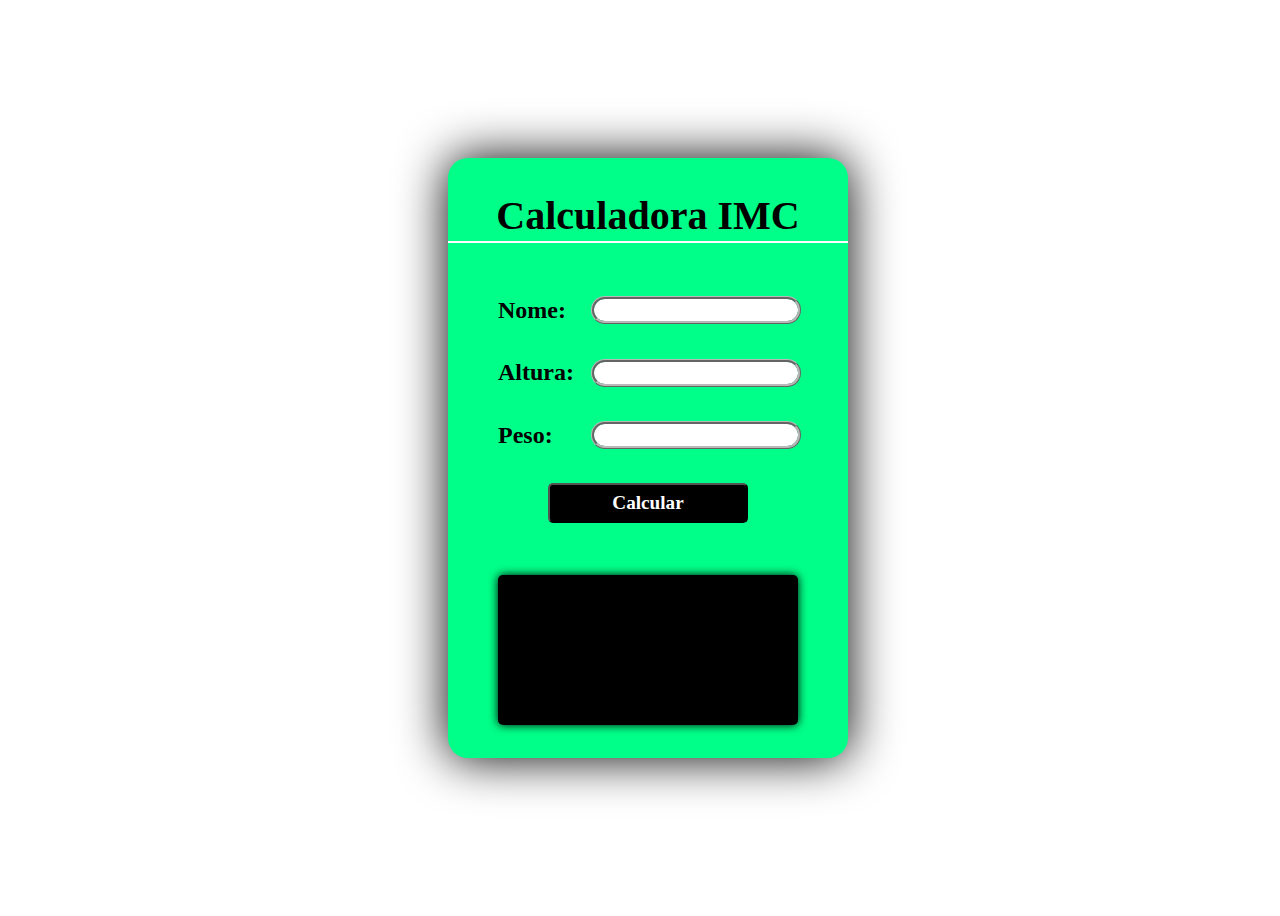
<file: Projetos Javascript - Iniciante/IMC/index.html>
<!DOCTYPE html>
<html lang="pt-br">
<head>
      <meta charset="UTF-8">
      <meta name="viewport" content="width=device-width, initial-scale=1.0">
      <link rel="stylesheet" href="style.css">
      <title>Calculando IMC</title>
</head>
<body>
      <main>
            <div class="container">
                  <div class="title">Calculadora IMC</div>
                  <div class="input">
                        <label for="">Nome:</label>
                        <input type="text" id="nome">
                  </div>
                  <div class="input">
                        <label for="">Altura:</label>
                        <input type="text" id="altura">
                  </div>
                  <div class="input">
                        <label for="">Peso:</label>
                        <input type="text" id="peso">
                  </div>
                  <button id="calcular">Calcular</button>

                  <div class="result" id="resultado"></div>
            </div>
      </main>
      <script src="imc.js"></script>
</body>
</html>
</file>
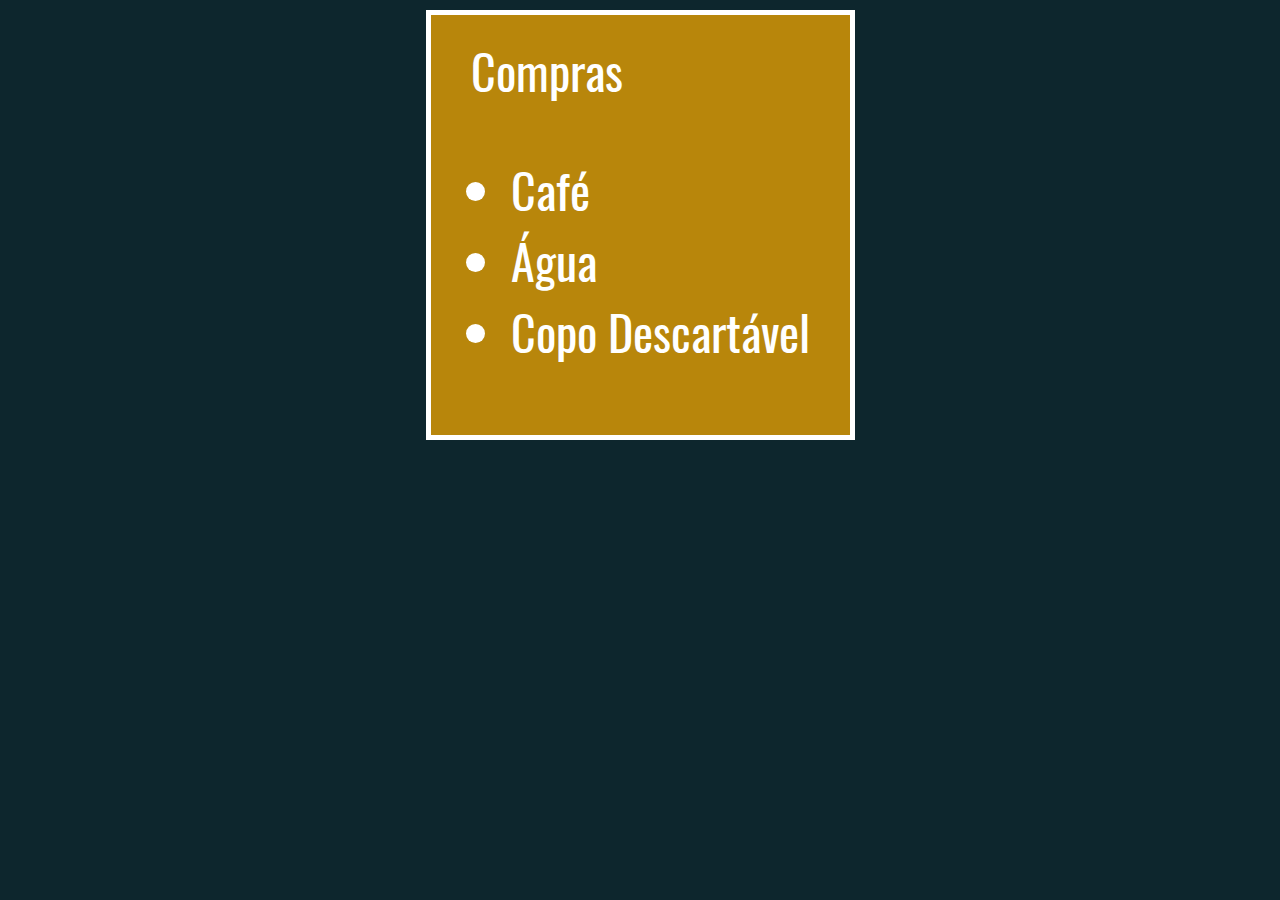
<file: DOM/dom/acessandoAtributos2.html>
<!DOCTYPE html>
<html>

<head>
    <meta charset='UTF-8'>
    <title>Acessando Atributos #02</title>
    <link rel='stylesheet' href='css/estilo.css'>
</head>

<body class='conteudo exercicio'>
    <div>
        <label for="compras">Compras</label>
        <ul id="compras" destino='escritório' data-urgencia="5">
            <li>Café</li>
            <li>Água</li>
            <li>Copo Descartável</li>
        </ul>
    </div>
    <script>
        const lista = document.querySelector('div ul[destino="escritório"]')
        console.log('childNodes', lista.childNodes)
        console.log('destino', lista.id)
        console.log('gettAttribute', lista.getAttribute('destino'))
        console.log('hasAttribute', lista.hasAttribute('destino'))
        lista.setAttribute('destino', 'empresa')
        lista.setAttribute('status', 'aberto')// SERVE PARA ALTERAR OU ADICIONAR UM ATRIBUTO
        lista.removeAttribute('destino')
        console.log(lista.dataset.urgencia)
        lista.dataset.urgencia = 4
        console.log(lista.getAttribute('data-urgencia'))

        // CUIDADOS
        
        const label = document.querySelector('label')
        console.log(label.for)// RETORNA UNDEFINED XXX
        console.log(label.htmlFor)
        console.log(label.getAttribute('for'))
    </script>
</body>

</html>
</file>
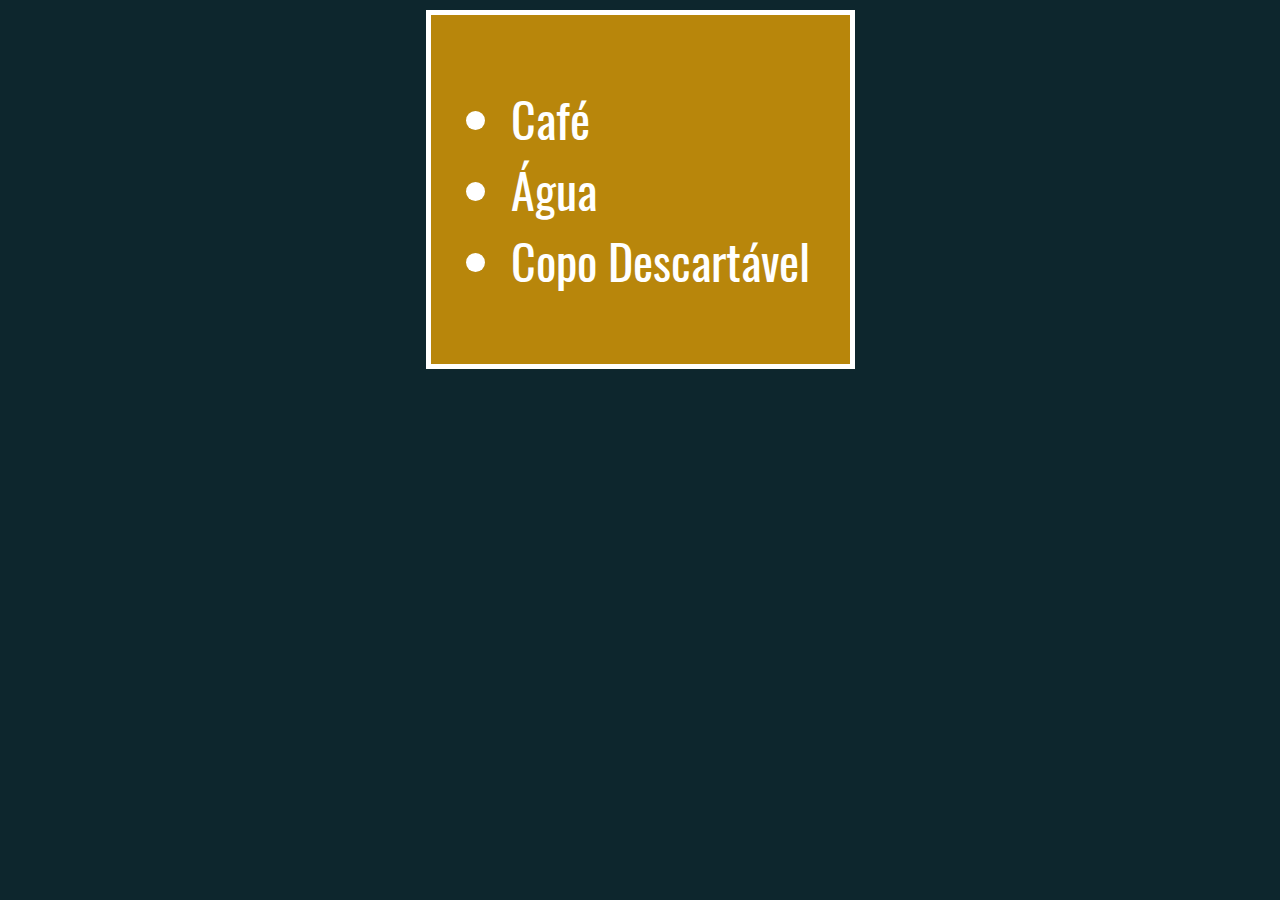
<file: DOM/dom/acessandoAtributos3.html>
<!DOCTYPE html>
<html>

<head>
    <meta charset='UTF-8'>
    <title>Acessando Atributos #03</title>
    <link rel='stylesheet' href='css/estilo.css'>
</head>

<body class='conteudo exercicio'>
    <div>
        <ul id="compras" destino='escritório' data-urgencia="5">
            <li>Café</li>
            <li>Água</li>
            <li>Copo Descartável</li>
        </ul>
    </div>
    <script>
        const lista = document.querySelector('#compras')

        // SOMENTE LEITURA
        console.log(lista.attributes)
        console.log(lista.attributes[0])
        console.log(lista.attributes.id)
        console.log(lista.attributes[1])
        console.log(lista.attributes.destino)
        console.log(lista.attributes[2])
        console.log(lista.attributes['data-urgencia'])
    </script>
</body>

</html>
</file>
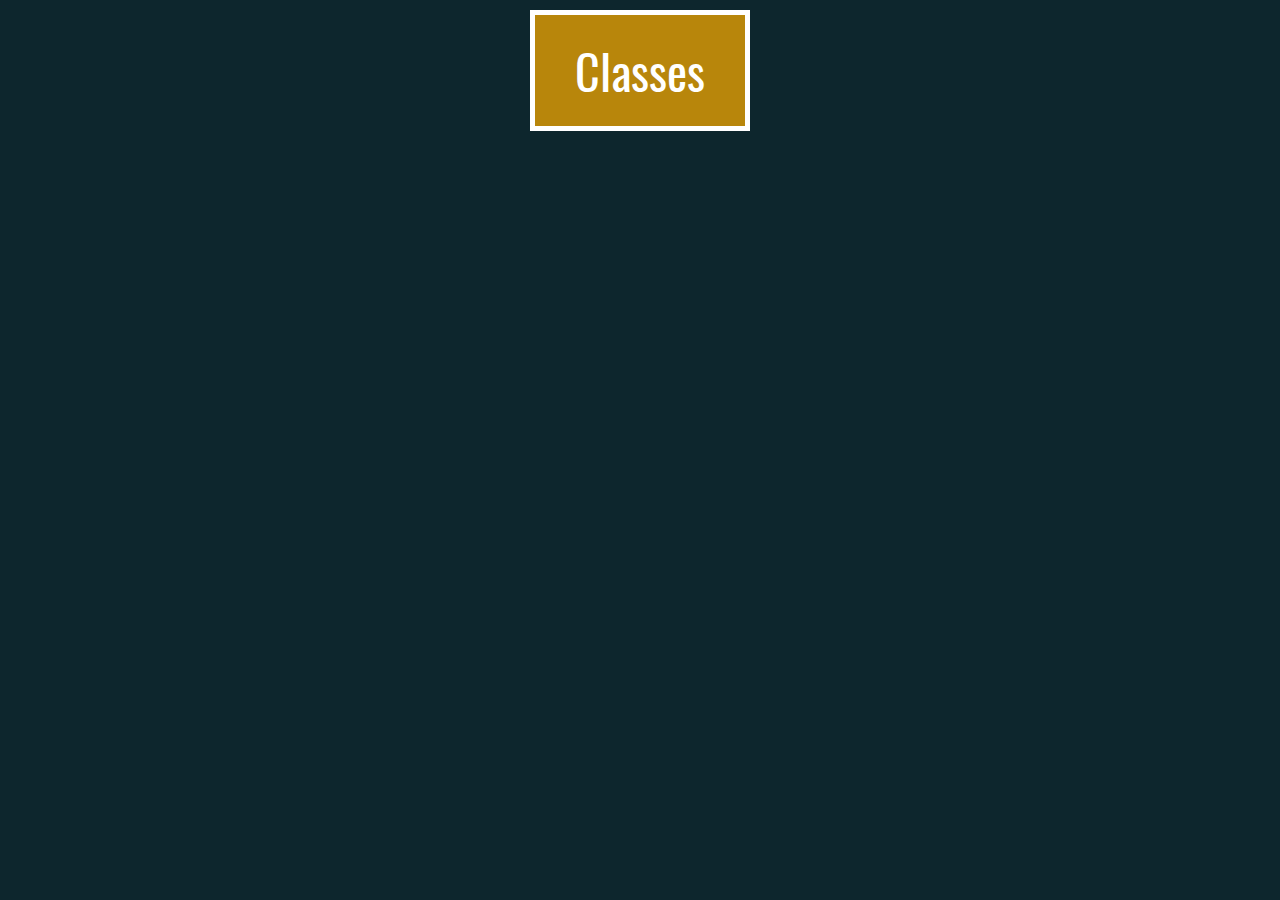
<file: DOM/dom/acessandoClasses.html>
<!DOCTYPE html>
<html>

<head>
    <meta charset='UTF-8'>
    <title>Acessando Classes</title>
    <link rel='stylesheet' href='css/estilo.css'>
</head>

<body class='conteudo exercicio'>
    <div>
        Classes
    </div>
    <script>
        const classes = document.querySelector('div').classList
        classes.add('destaque')
        classes.remove('destaque')
        classes.toggle('destaque')
        console.log(classes.contains('destaque'))
        console.log(classes.length)
        classes.toggle('destaque')
        console.log(classes.length)

        classes.add('destaque1')
        classes.add('destaque2')
        console.log(classes.length)

        for(let c of classes) {
            console.log(c)
        }
         // OU 

        classes.forEach(c => console.log(c))

    </script>
</body>

</html>
</file>
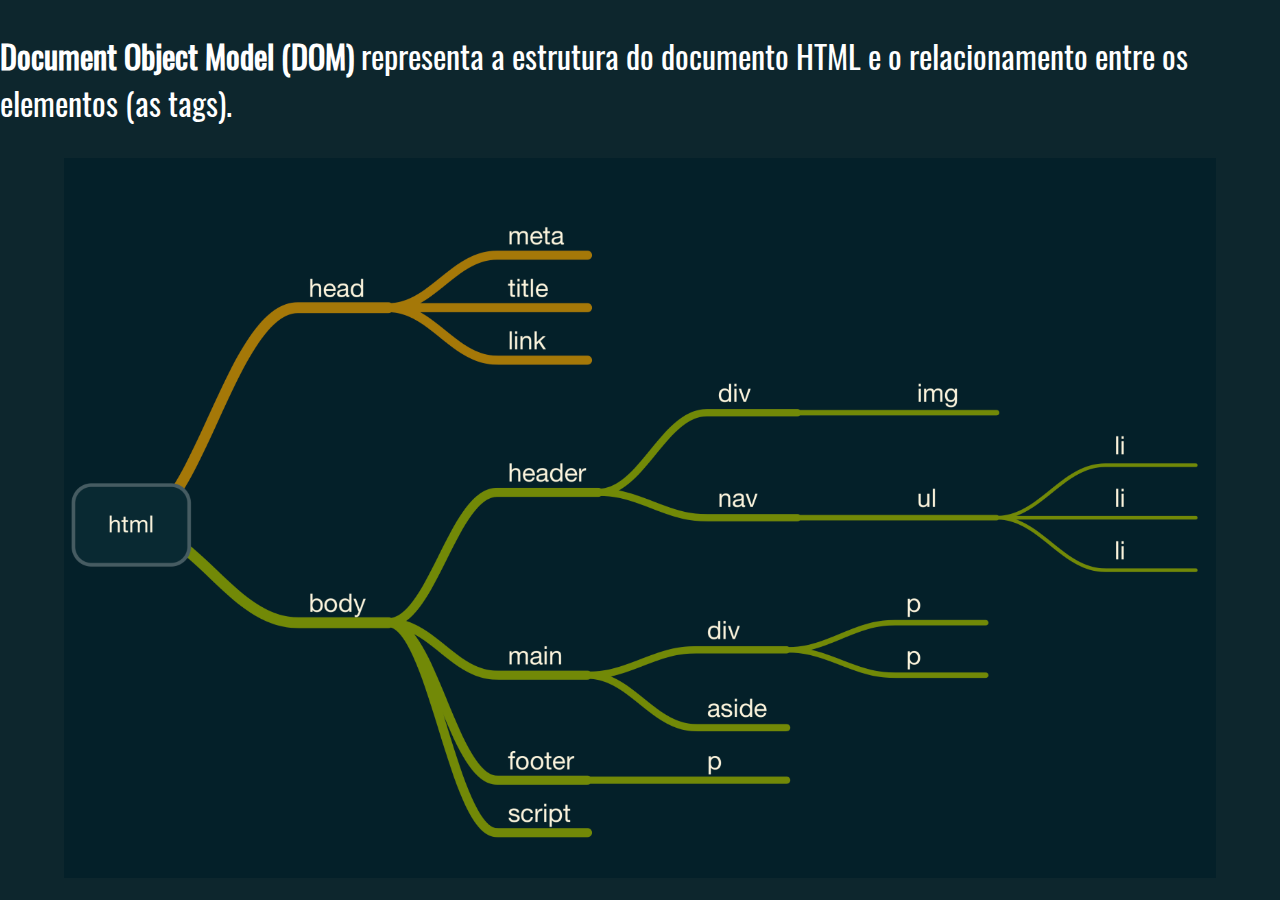
<file: DOM/dom/dom.html>
<!DOCTYPE html>
<html>
<head>
    <meta charset="UTF-8">
    <title>O que é DOM?</title>
    <link rel="stylesheet" href="css/estilo.css">
    <style>
        p {
            font-size: 2em;
        }

        .conteudo img {
            height: 80%;
        }
    </style>
</head>
<body class="conteudo">
    <p>
        <strong>Document Object Model (DOM)</strong> representa a estrutura do documento HTML e o relacionamento entre os elementos (as tags).
    </p>
    <img src="imgs/dom.png" alt="DOM">
</body>
</html>
</file>
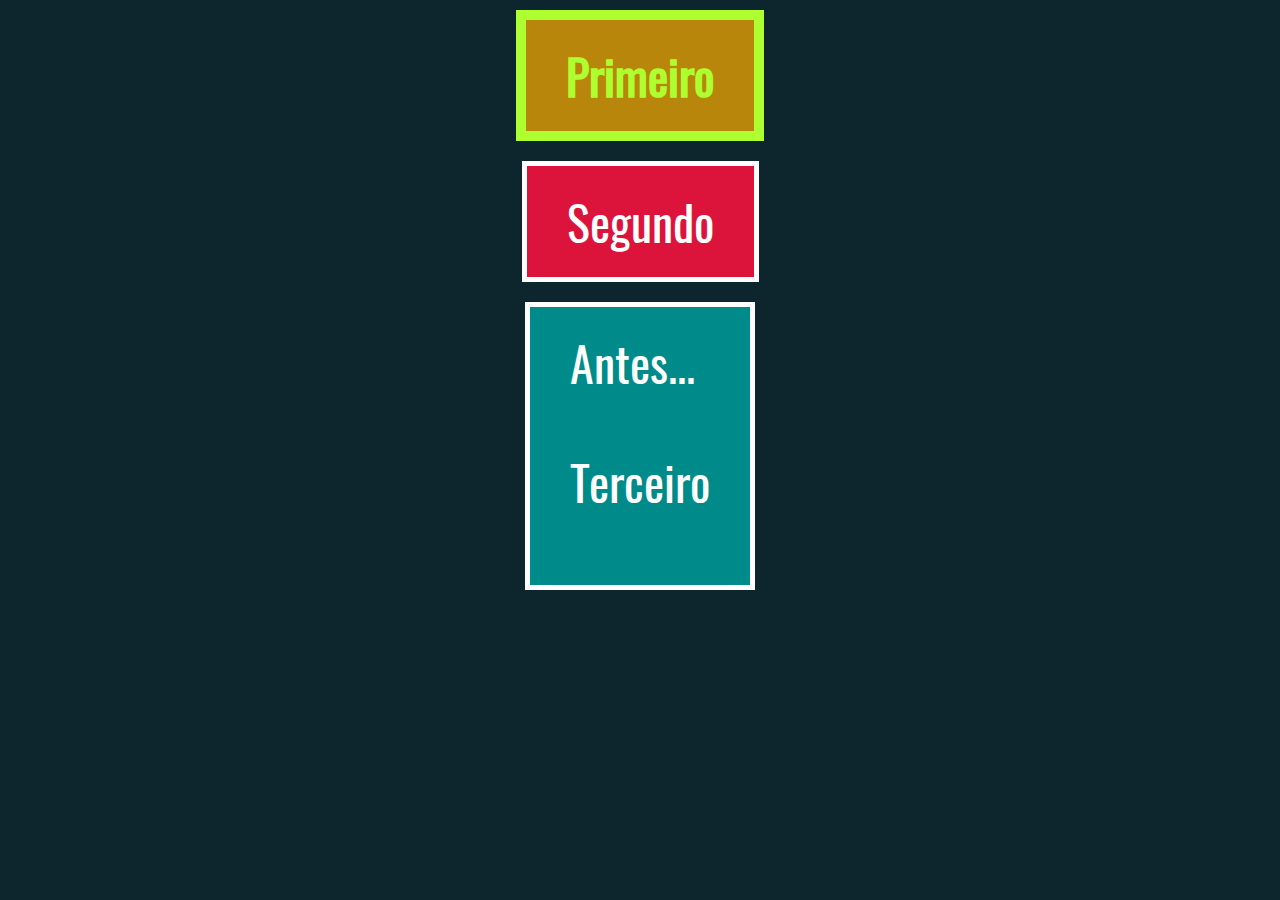
<file: DOM/dom/modificandoHTML1.html>
<!DOCTYPE html>
<html>

<head>
    <meta charset='UTF-8'>
    <title>Modificando HTML #01</title>
    <link rel='stylesheet' href='css/estilo.css'>
</head>

<body class='conteudo exercicio'>
    <script>
        const body = document.querySelector('body')

        const div1 = document.createElement('div') //CRIANDO UMA DIV
        div1.classList.add('destaque')
        div1.innerHTML = 'Primeiro'

        const div2 = document.createElement('div')
        div2.setAttribute('wm-atributo', 'valor')
        div2.innerHTML = 'Segundo'

        const p = document.createElement('p') //ADICIONANDO PARAGRÁFO
        p.innerHTML = 'Terceiro'

        const div3 = document.createElement('div')
        div3.appendChild(p)

        body.appendChild(div1)
        body.appendChild(div2)
        body.appendChild(div3)

        const texto = document.createTextNode('Antes...') //INSERINDO TEXTO 
        div3.insertBefore(texto, div3.childNodes[0])

        const div4 = div3.cloneNode(true) //CRIANDO UM CLONE DO ELEMENTO DIV3
        body.appendChild(div4)
        body.removeChild(div3) 
    </script>
</body>

</html>
</file>
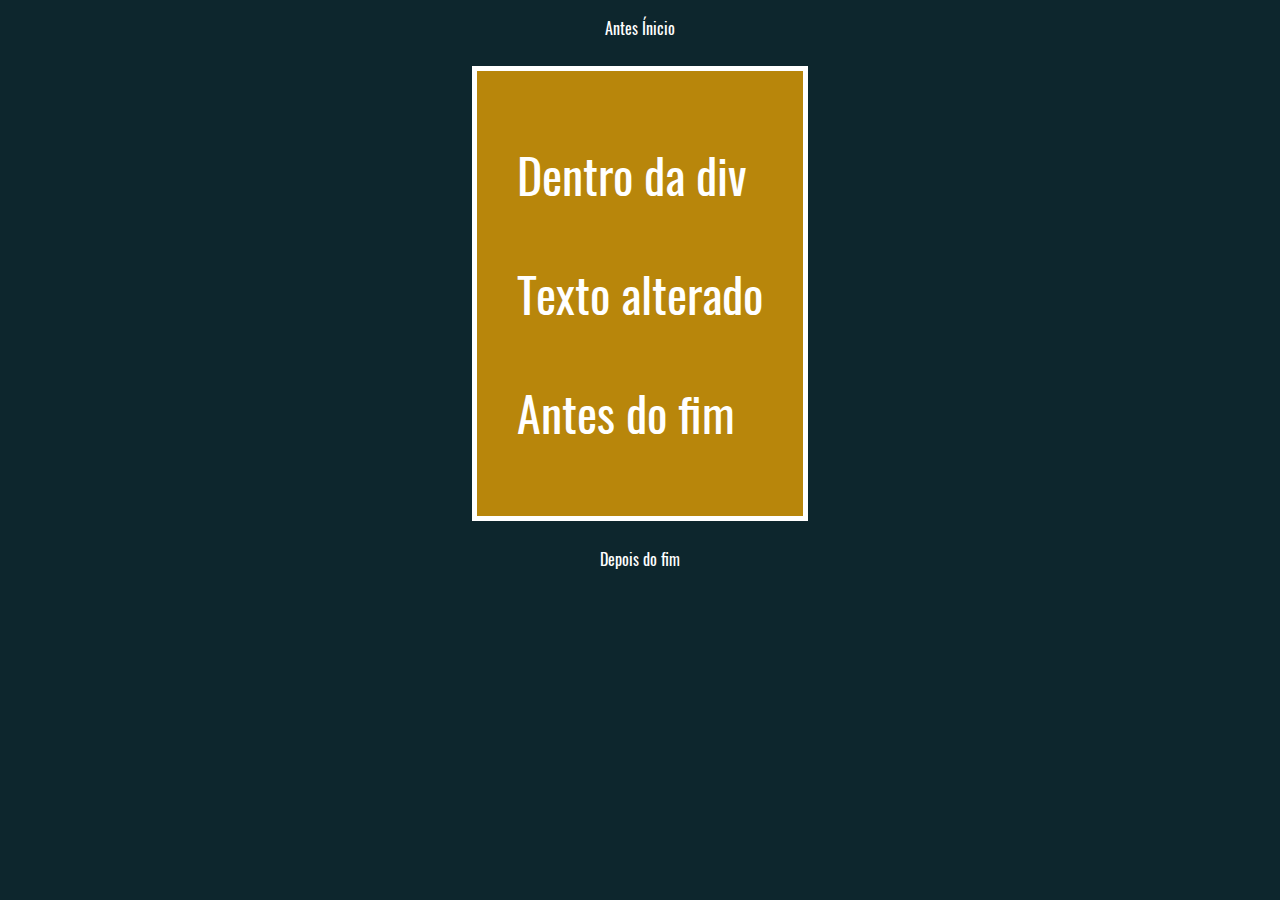
<file: DOM/dom/modificandoHTML2.html>
<!DOCTYPE html>
<html>

<head>
    <meta charset='UTF-8'>
    <title>Modificando HTML #02</title>
    <link rel='stylesheet' href='css/estilo.css'>
</head>

<body class='conteudo exercicio'>
    <div>
        <p>Texto Inicial</p>
    </div>
    <script>
        const div = document.querySelector('div')
        div.innerHTML = 'Texto alterado'
        //div.outerHTML = 'Texto alterado' 
        div.insertAdjacentHTML('beforebegin', '<p>Antes Ínicio' )//ADICIONA UM ELEMENTO ANTES DA DIV
        div.insertAdjacentHTML('afterbegin', '<p>Dentro da div')// ADICIONA UM ELEMENTO DENTRO DA DIV
        div.insertAdjacentHTML('beforeend', '<p>Antes do fim')//ANTES DO FIM DA DIV 
        div.insertAdjacentHTML('afterend', '<p>Depois do fim')
            
        //SOMENTE TEXTOS (SEM  TAGS)
        console.log(div.innerText)



    </script>
</body>

</html>
</file>
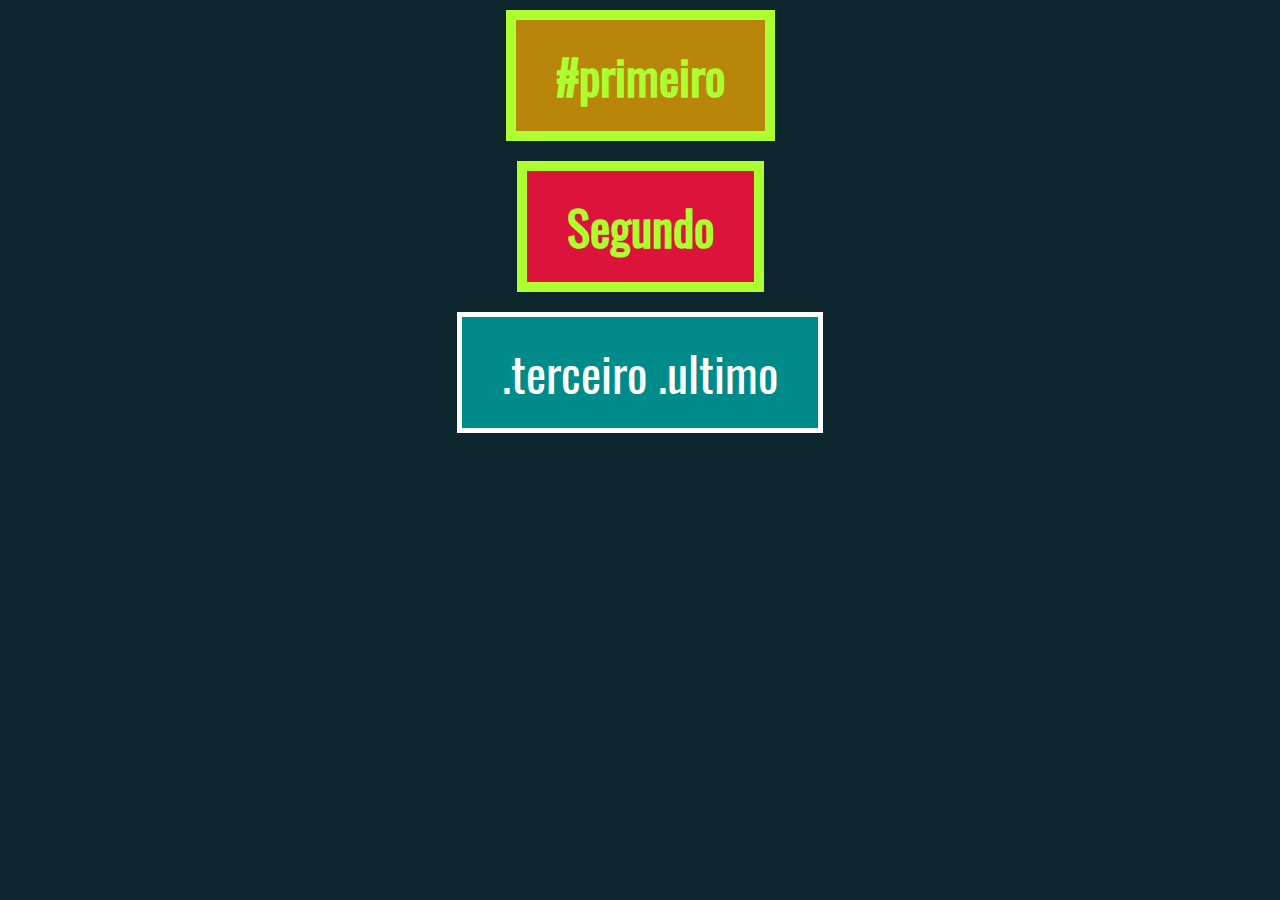
<file: DOM/dom/selecionandoElementos1.html>
<!DOCTYPE html>
<html>
<head>
    <meta charset="UTF-8">
    <title>Selecionar Elementos #01</title>
    <link rel="stylesheet" href="css/estilo.css">
</head>
<body class="conteudo exercicio">
    <div id="primeiro">#primeiro</div>
    <div>Segundo</div>
    <div class="terceiro ultimo">.terceiro .ultimo</div>
    <script>              
        document.getElementById('primeiro').classList.add('destaque')
        const divs = document.getElementsByTagName('div')
        Array.from(divs).forEach(e => e.classList.remove('destaque'))

        const divsArray = [...divs]
        divsArray.forEach(e => e.classList.add('destaque'))

        const ultimosElementos = document.getElementsByClassName('ultimo')
        for(let e of ultimosElementos){
            e.classList.remove('destaque')
        }
    </script>
</body>
</html>
</file>
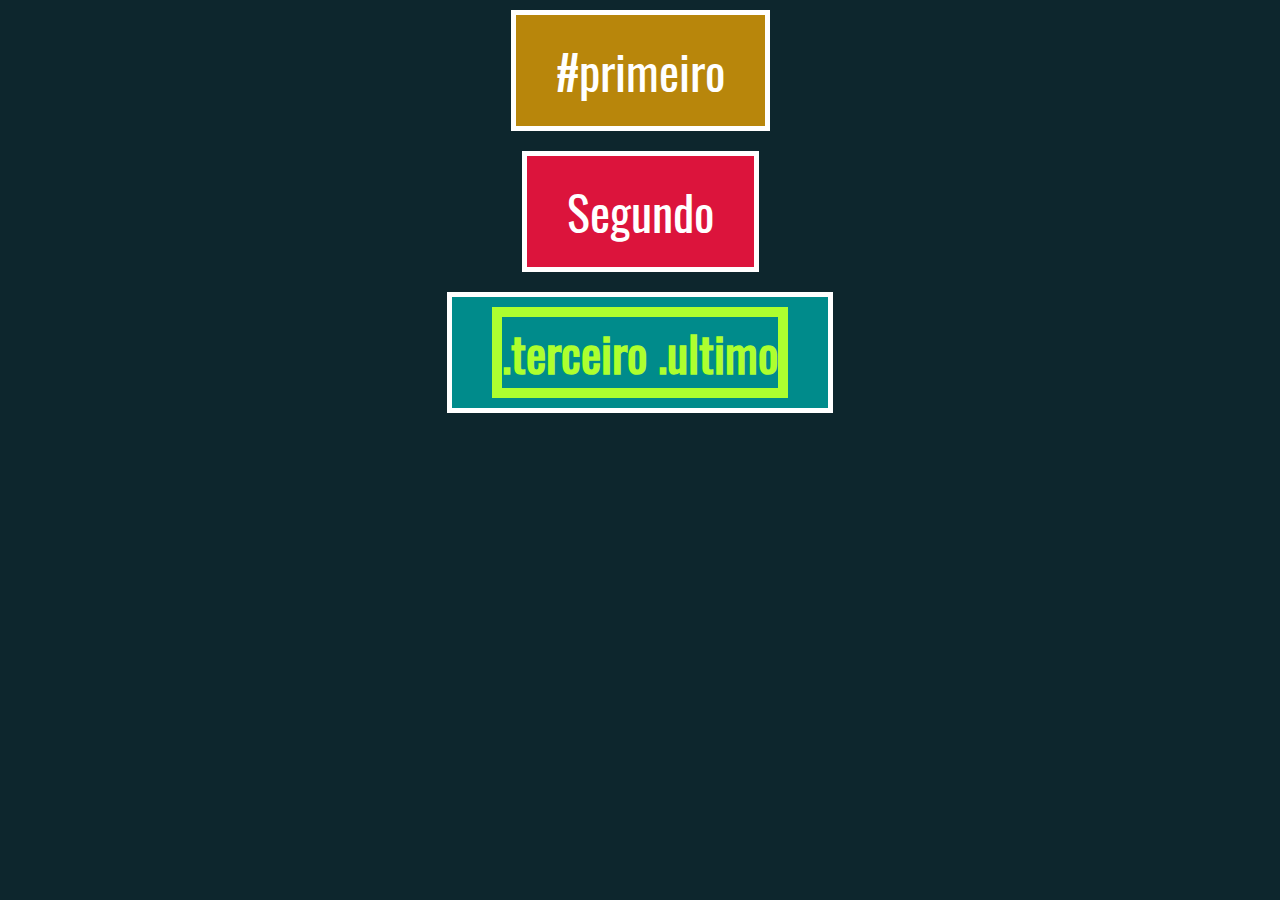
<file: DOM/dom/selecionandoElementos2.html>
<!DOCTYPE html>
<html>
<head>
    <meta charset="UTF-8">
    <title>Selecionar Elementos #02</title>
    <link rel="stylesheet" href="css/estilo.css">
</head>
<body class="conteudo exercicio">
    <div id="primeiro">#primeiro</div>
    <div>Segundo</div>
    <div class="terceiro ultimo"><span wb-attrib>.terceiro .ultimo</span></div>
    <script>              
        document.querySelector('#primeiro').classList.add('destaque')

        const selecionar = seletor => 
            document.querySelectorAll(seletor).forEach(e => e.classList.add('destaque'))
        
        const deselecionar = seletor => 
            document.querySelectorAll(seletor).forEach(e => e.classList.remove('destaque'))

        selecionar('div')

        deselecionar('*')

        selecionar('.terceiro.ultimo')

        deselecionar('*')
        selecionar(':not(#primeiro)') // **NEGAÇÃO DE UM SELETOR **

        deselecionar ('*')
        selecionar(':nth-child(1)')

        deselecionar('*')
        selecionar('div:nth-of-type(1)')

        deselecionar('*')
        selecionar('[wb-attrib]')
        
    </script>
</body>
</html>
</file>
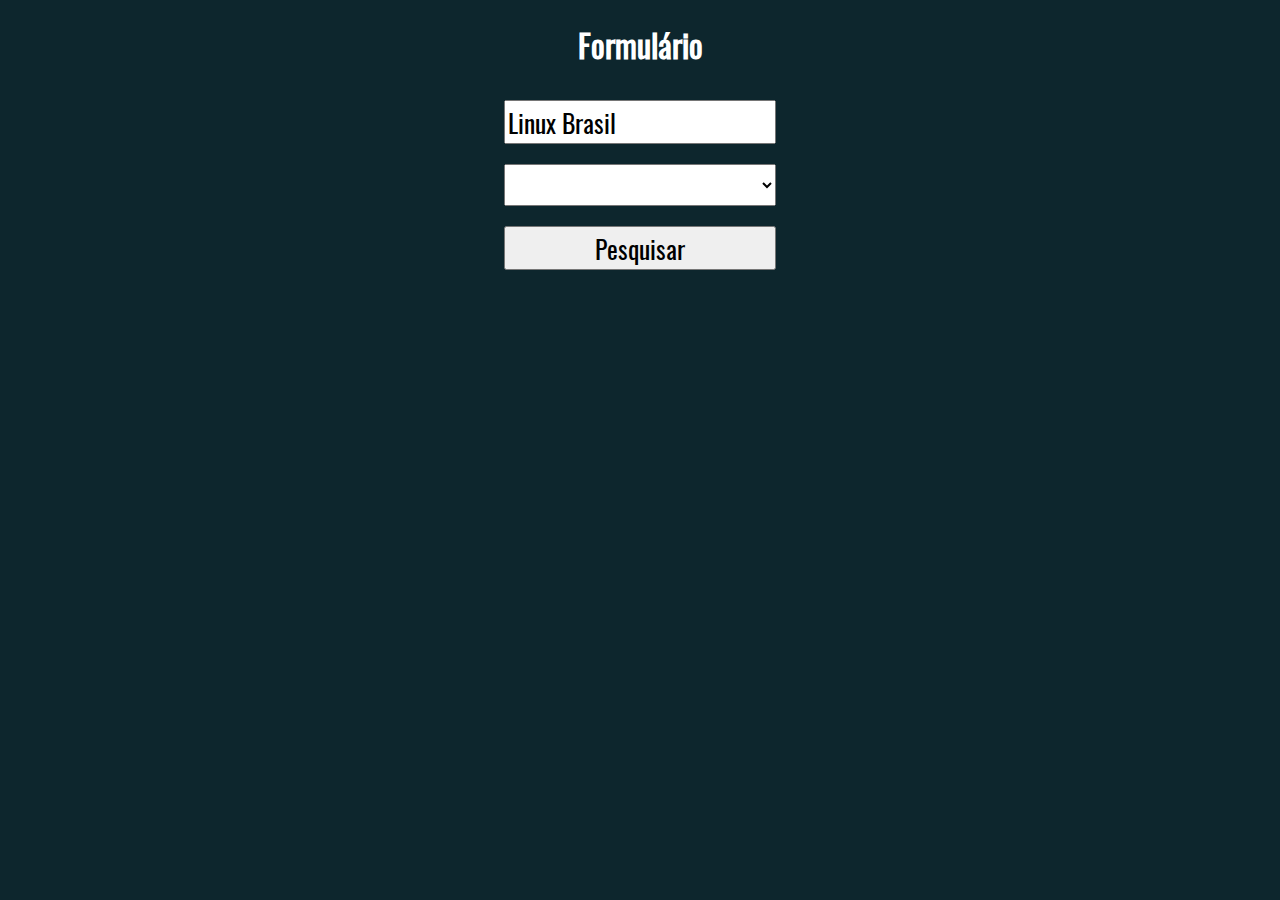
<file: DOM/dom/selecionandoElementos3.html>
<!DOCTYPE html>
<html>

<head>
    <meta charset="UTF-8">
    <title>Selecionar Elementos #03</title>
    <link rel="stylesheet" href="css/estilo.css">
    <style>
        form {
            display: flex;
            flex-direction: column;
        }
        
        form input,
        form select,
        form button {
            margin: 10px;
            font-size: 1.6em;
        }
    </style>
</head>

<body class="conteudo exercicio">
    <h1>Formulário</h1>
    <form name="pesquisa" action="http://www.google.com.br/search">
        <input type="text" name="q" placeholder="Digite o termo...">
        <select name="hl">
            <option value="pt-br">Português (Brasil)</option>
            <option value="en-us">Inglês (Americano)</option>
        </select>
        <button>Pesquisar</button>
    </form>
    <script>
        console.log(document.forms)
        console.log(document.forms[0])//HTML COLLECTION 
        console.log(document.getElementsByName('pesquisa')) //NODELIST
        console.log(document.pesquisa)
        console.log(document.pesquisa.q)
        document.pesquisa.q.value = 'Linux Brasil'
        document.pesquisa.hl.value = 'eng-us'
        console.log(document.pesquisa.hl.selectedIndex)
    </script>
</body>

</html>
</file>
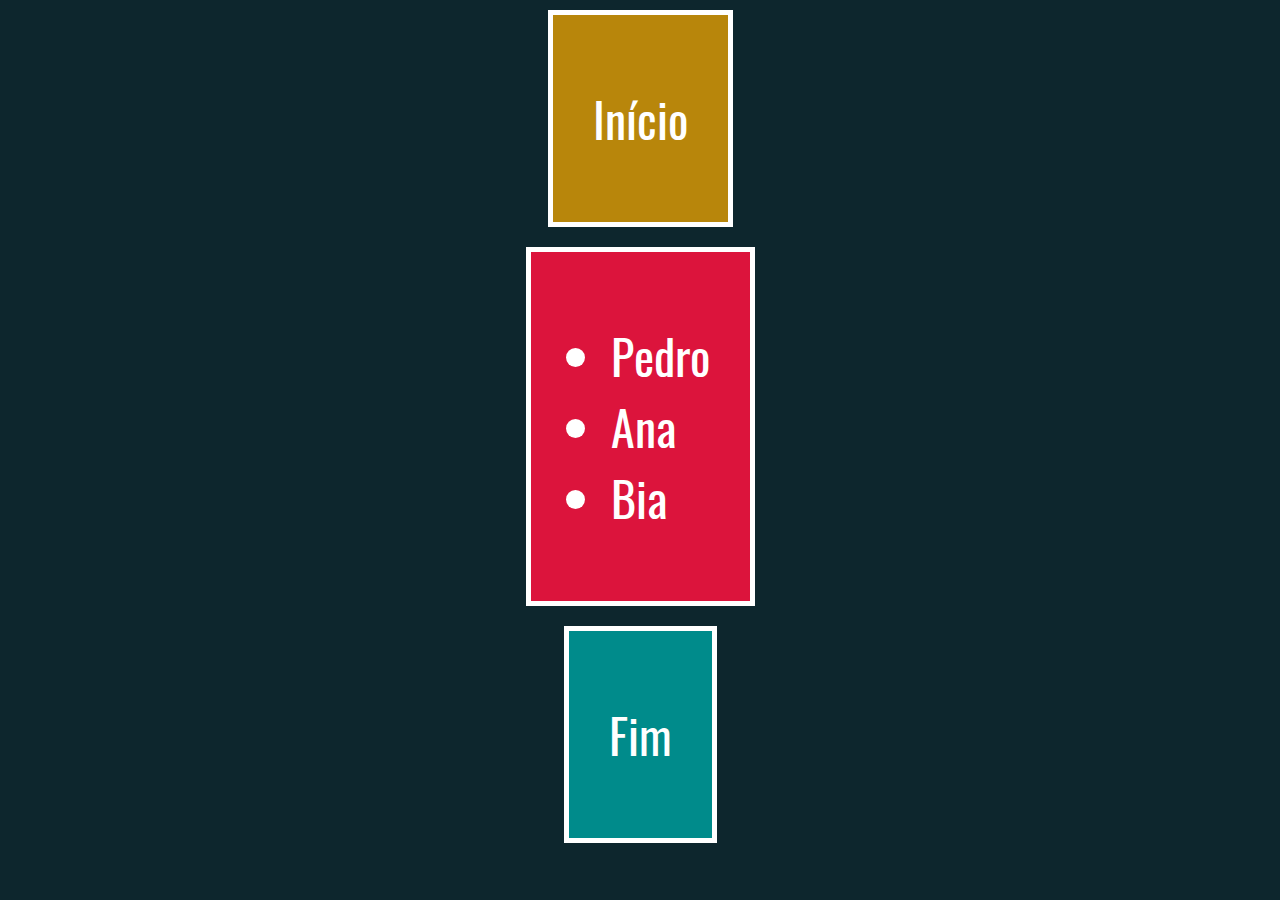
<file: DOM/dom/selecionandoElementos4.html>
<!DOCTYPE html>
<html>

<head>
    <meta charset="UTF-8">
    <title>Selecionar Elementos #04</title>
    <link rel="stylesheet" href="css/estilo.css">
</head>

<body class="conteudo exercicio">
    <div>
        <p>Início</p>
    </div>
    <div>
        <ul>
            <li>Pedro</li>
            <li>Ana</li>
            <li>Bia</li>
        </ul>
    </div>
    <div>
        <p>Fim</p>
    </div>
    <script>
        function log(){
            console.log(this)
        }
        HTMLCollection.prototype.log = log
        HTMLElement.prototype.log = log
        NodeList.prototype.log = log
        Node.prototype.log = log

        const lista = document.querySelector('div ul')
        lista.parentNode.log()
        lista.childNodes.log()

        const primeiro = lista.firstChild //PEGANDO PRIMEIRO ELEMENTO DA LISTA
        primeiro.log()
        primeiro.nextSibling.log()

        const ultimo = lista.lastChild
        ultimo.log()
        ultimo.previousSibling.log()

        lista.children.log()
        lista.firstElementChild.log()
        lista.lastElementChild.log()
        lista.parentNode.previousElementSibling.log()
        lista.parentNode.nextElementSibling.log()

        document.querySelectorAll('div ul li').log

        
    </script>
</body>

</html>
</file>
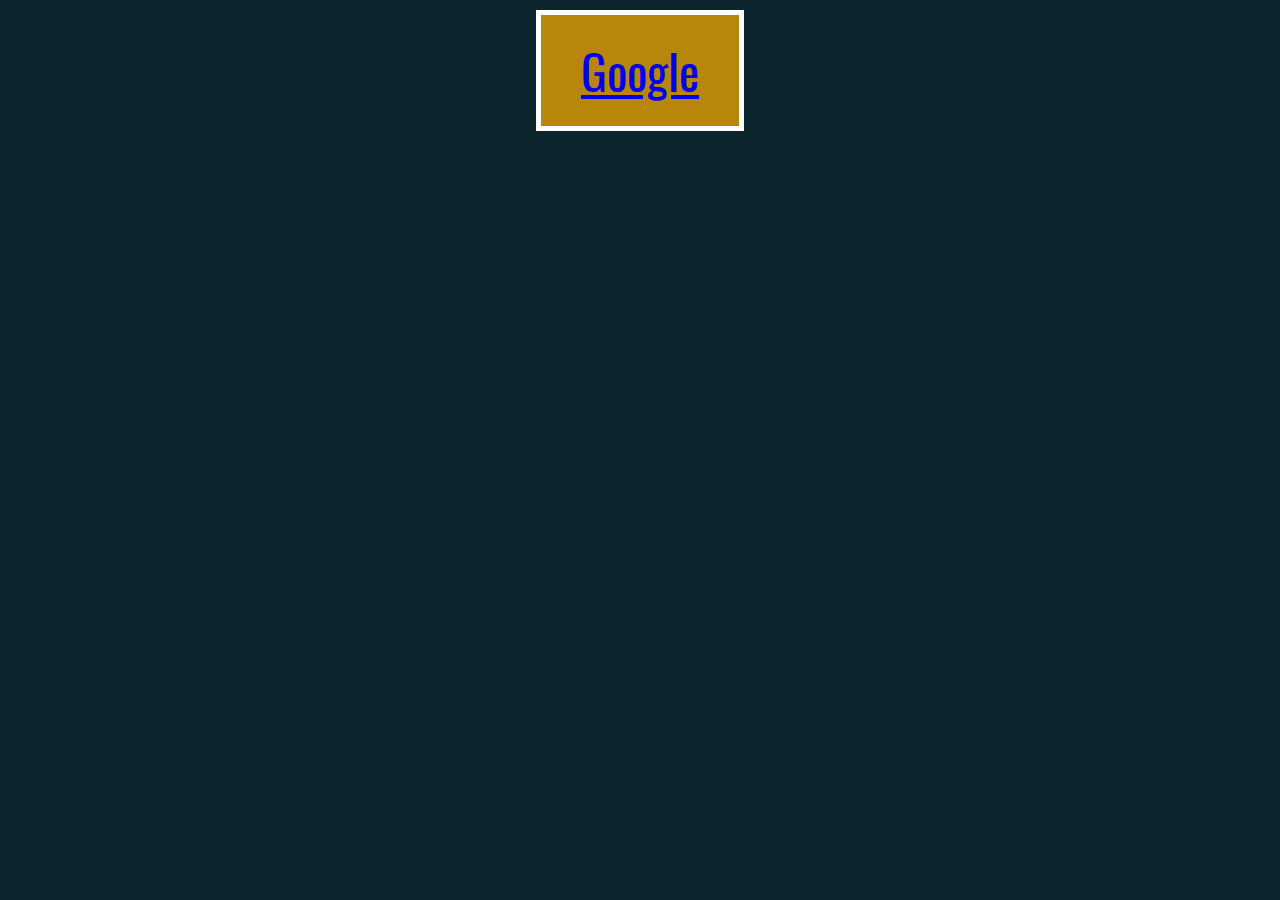
<file: DOM/dom/trabalhandoComEventos1.html>
<!DOCTYPE html>
<html>

<head>
    <meta charset='UTF-8'>
    <title>Trabalhando com Eventos #01</title>
    <link rel='stylesheet' href='css/estilo.css'>
</head>

<body class="conteudo exercicio">
    <div>
        <a href="https://google.com.br">Google</a>
    </div>
    <script>
        // ...
    </script>
</body>
</file>
<file: Projetos Javascript - Iniciante/IMC/style.css>
main {
      display: flex;
      width: 100vw;
      height: 100vh;
      justify-content: center;
      align-items: center;
}

.container {
      display: flex;
      flex-direction: column;
      background: rgb(0, 255, 136);
      width: 400px;
      height: 600px;
      align-items: center;
      justify-content: space-evenly;
      border-radius: 20px;
      box-shadow: 0 0 50px black; /* add sombra ao border-radius*/
}

.title {
      display: flex;
      justify-content: center;
      align-items: center;
      width: 100%;
      height: 50px;
      font: bold 2.5rem serif;
      border-bottom: solid 2px white;
      margin-bottom: 20px;
}

.input {
      display: flex;
      width: 300px;
      height: 30px;
      justify-content: space-between;
      align-items: center;
}

.input input {
      width: 200px;
      height: 20px;
      border-radius: 5px;
      border: none;
      outline: 3px ridge #b9b8b8;
      border-radius: 2rem;
      font: bold 1.5rem serif;
      text-align: center;
}

.input label {
      font: bold 1.5rem serif;
}

button {
      width: 200px;
      height: 40px;
      font: bold 1.2rem serif;
      background: #000;
      color: white;
      border-radius: 5px;
}

.result{
      display: flex;
      margin-top: 20px;
      align-items: center;
      width: 300px;
      height: 150px;
      border-radius: 5px;
      font: italic 1.5rem serif;
      box-shadow: 0px 0px 10px black;
      background: #000;
      color: rgb(255,198,0);
      padding: 20px;
      box-sizing: border-box;
      user-select: none;
    }
</file>
<file: DOM/dom/css/estilo.css>
@font-face {
    font-family: 'Oswald';
    src: url('../fonts/Oswald-Regular.ttf') format('truetype');
}

* {
    font-family: 'Oswald', sans-serif;
}

html {
    height: 100%;
}

body {
    margin: 0;
    background-color: #0D262D;
    color: #fff;
    height: 100%;
}

.conteudo {
    display: flex;
    flex-direction: column;
    align-items: center;
    min-height: 100%;
}

.exercicio div {
    font-size: 3em;
    border: solid 5px #fff;
    padding: 20px 40px;
    margin: 10px;
}

.exercicio div:nth-of-type(1) {
    background-color: darkgoldenrod;
}

.exercicio div:nth-of-type(2) {
    background-color: crimson;
}

.exercicio div:nth-of-type(3) {
    background-color: darkcyan;
}

.exercicio div:nth-of-type(4) {
    background-color: darkorchid;
}

.exercicio .destaque {
    border: solid 10px greenyellow;
    color: greenyellow;
    font-weight: bold;
}
</file>
